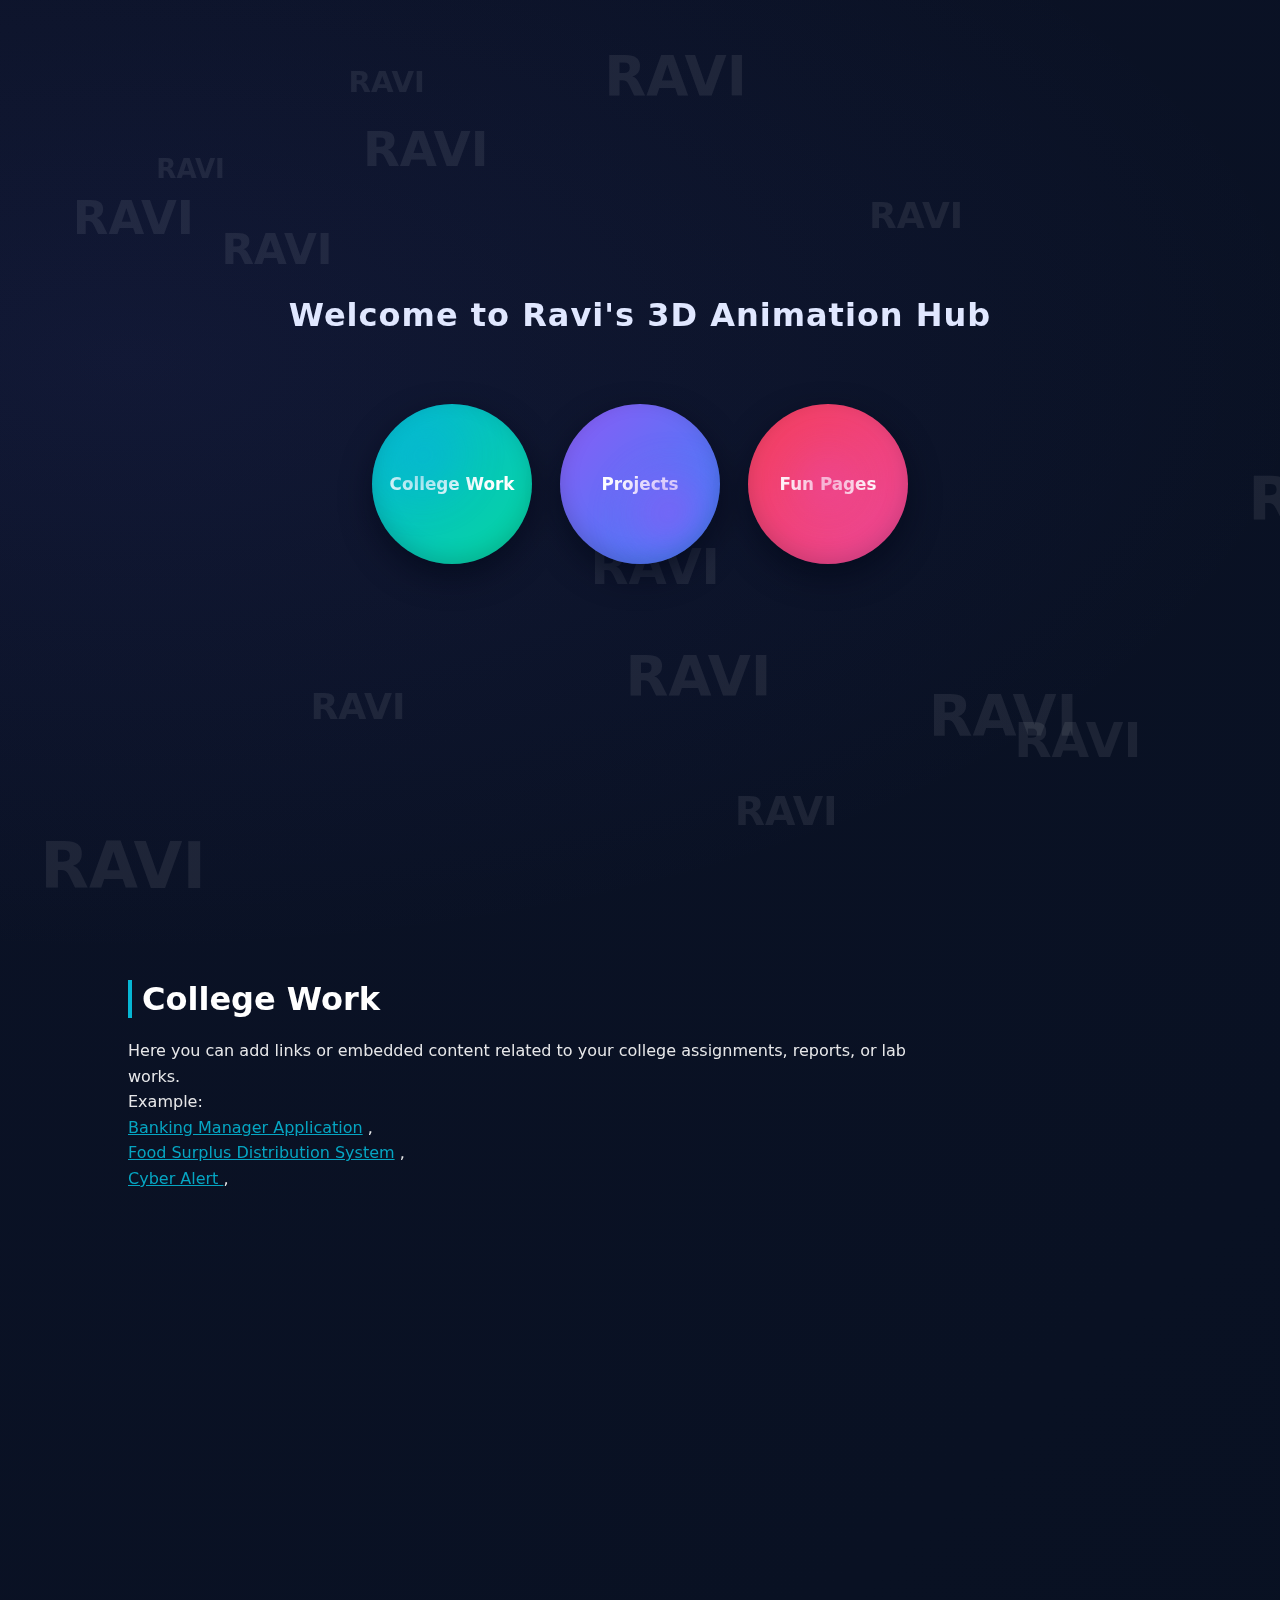
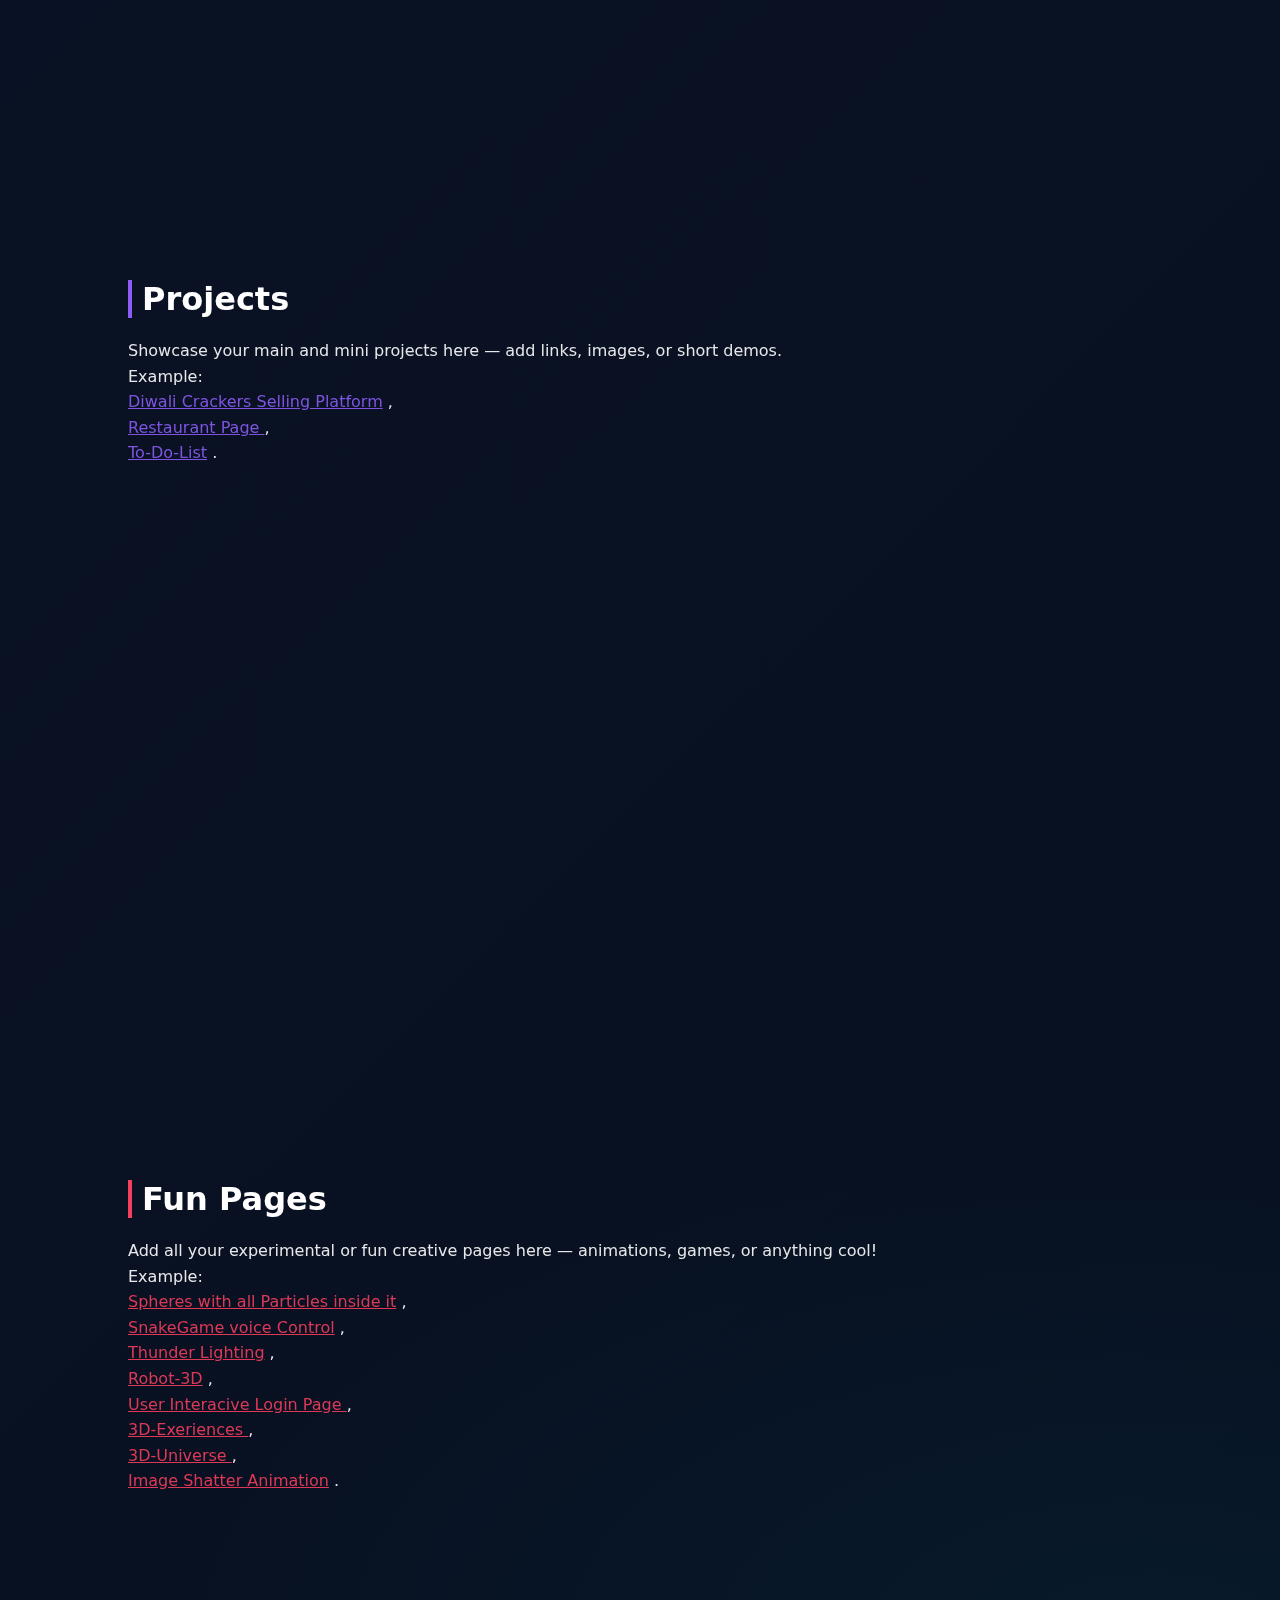
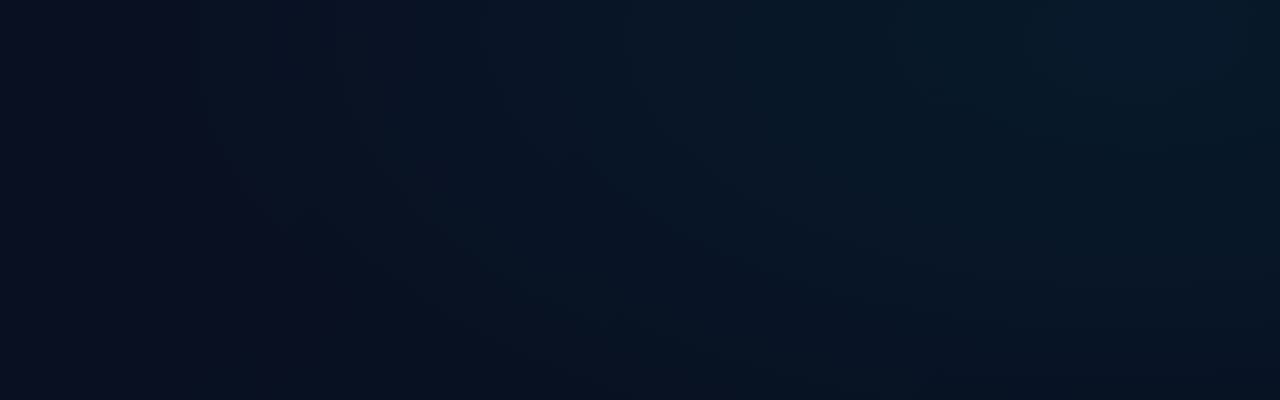
<file: index.html>
<!DOCTYPE html>
<html lang="en">
<head>
  <meta charset="UTF-8">
  <meta name="viewport" content="width=device-width, initial-scale=1.0">
  <title>Ravi | 3D Animations Hub</title>
  <style>
    :root {
      --bg-1: #0b1226;
      --bg-2: #071020;
      --accent1: #06b6d4;
      --accent2: #8b5cf6;
    }
    * { box-sizing: border-box; margin: 0; padding: 0; scroll-behavior: smooth; }
    body {
      font-family: 'Segoe UI', Roboto, system-ui, Arial, sans-serif;
      color: #fff;
      background: radial-gradient(1200px 600px at 10% 10%, rgba(99,102,241,0.08), transparent),
                  radial-gradient(1000px 500px at 90% 90%, rgba(6,182,212,0.06), transparent),
                  linear-gradient(135deg, var(--bg-1), var(--bg-2));
      overflow-x: hidden;
    }

    /* Floating "RAVI" background text */
    .floating-name {
      position: fixed;
      top: 0;
      left: 0;
      width: 100%;
      height: 100%;
      pointer-events: none;
      overflow: hidden;
      z-index: 0;
    }
    .floating-name span {
      position: absolute;
      font-size: 2.5rem;
      font-weight: 800;
      color: rgba(255, 255, 255, 0.08);
      animation: floatAround 12s linear infinite;
      user-select: none;
    }
    @keyframes floatAround {
      0% { transform: translate(0, 0) rotate(0deg); opacity: 0.2; }
      25% { transform: translate(100px, -80px) rotate(45deg); opacity: 0.4; }
      50% { transform: translate(-120px, 100px) rotate(90deg); opacity: 0.2; }
      75% { transform: translate(80px, 60px) rotate(135deg); opacity: 0.4; }
      100% { transform: translate(0, 0) rotate(360deg); opacity: 0.2; }
    }

    /* Top section with buttons */
    header {
      min-height: 100vh;
      display: flex;
      flex-direction: column;
      align-items: center;
      justify-content: center;
      text-align: center;
      position: relative;
      z-index: 2;
    }
    header h1 {
      font-size: 2rem;
      margin-bottom: 30px;
      color: #e0e7ff;
      letter-spacing: 1px;
    }

    .container {
      display: flex;
      gap: 28px;
      align-items: center;
      justify-content: center;
      padding: 40px;
    }

    .btn {
      width: 160px;
      height: 160px;
      border-radius: 50%;
      display: inline-flex;
      align-items: center;
      justify-content: center;
      text-decoration: none;
      color: #fff;
      font-weight: 700;
      font-size: 1.05rem;
      position: relative;
      overflow: hidden;
      box-shadow: 0 12px 30px rgba(2,6,23,0.6), inset 0 -6px 20px rgba(0,0,0,0.15);
      transition: transform .28s cubic-bezier(.2,.9,.2,1), box-shadow .28s;
    }

    .btn::before {
      content: "";
      position: absolute;
      inset: 0;
      border-radius: 50%;
      z-index: 0;
      filter: blur(18px);
      opacity: .85;
      transform: scale(.94);
      transition: transform .5s ease;
    }

    .btn:hover {
      transform: translateY(-8px) scale(1.05);
      box-shadow: 0 18px 40px rgba(2,6,23,0.7);
    }
    .btn:hover::before { transform: scale(1); }

    .circle1 { background: linear-gradient(135deg, var(--accent1), #06d6a0); }
    .circle1::before { background: radial-gradient(circle at 30% 30%, rgba(6,182,212,0.95), transparent 40%); }

    .circle2 { background: linear-gradient(135deg, var(--accent2), #3b82f6); }
    .circle2::before { background: radial-gradient(circle at 70% 70%, rgba(139,92,246,0.95), transparent 40%); }

    .circle3 { background: linear-gradient(135deg, #f43f5e, #ec4899); }
    .circle3::before { background: radial-gradient(circle at 50% 50%, rgba(236,72,153,0.95), transparent 40%); }

    /* Section styles */
    section {
      min-height: 100vh;
      padding: 80px 10%;
      position: relative;
      z-index: 2;
    }

    section h2 {
      font-size: 2rem;
      margin-bottom: 20px;
      border-left: 4px solid var(--accent1);
      padding-left: 10px;
    }

    section p {
      max-width: 800px;
      line-height: 1.6;
      opacity: 0.9;
    }

    /* Section colors */
    #college-work h2 { border-color: var(--accent1); }
    #projects h2 { border-color: var(--accent2); }
    #fun-pages h2 { border-color: #f43f5e; }

    @media (max-width: 480px) {
      .container { flex-direction: column; gap: 18px; }
      .btn { width: 128px; height: 128px; }
      h1 { font-size: 1.5rem; }
    }
  </style>
</head>
<body>

  <!-- Floating Background -->
  <div class="floating-name" id="floatingName"></div>

  <!-- Top Hero Section -->
  <header>
    <h1>Welcome to Ravi's 3D Animation Hub</h1>
    <div class="container">
      <a href="#college-work" class="btn circle1"><span class="label">College Work</span></a>
      <a href="#projects" class="btn circle2"><span class="label">Projects</span></a>
      <a href="#fun-pages" class="btn circle3"><span class="label">Fun Pages</span></a>
    </div>
  </header>

  <!-- College Work Section -->
  <section id="college-work">
    <h2>College Work</h2>
    <p>
      Here you can add links or embedded content related to your college assignments, reports, or lab works.<br>
      Example: <br>
     <a href="https://ravi16329.github.io/BANKING-SYSTEM/" target="_blank" style="color:#06b6d4;">Banking Manager Application</a> , <br> 
      <a href="https://ravi16329.github.io/FSDS-FoodSurplusDistributionSystem-/" target="_blank" style="color:#06b6d4;">Food Surplus Distribution System</a> , <br>
       <a href="./CyberAlert/index.html" target="_blank" style="color:#06b6d4;">Cyber Alert </a> ,
       
        
    </p>
  </section>

  <!-- Projects Section -->
  <section id="projects">
    <h2>Projects</h2>
    <p>
      Showcase your main and mini projects here — add links, images, or short demos.<br>
      Example: <br>
       <a href="https://ravi16329.github.io/DiwaliCrackersMain/" target="_blank"  style="color:#8b5cf6;">Diwali Crackers Selling Platform</a> , <br>
       <a href="https://ravi16329.github.io/Restaurant-Page/" target="_blank"  style="color:#8b5cf6;">Restaurant Page </a> , <br> 
      <a href="https://ravi16329.github.io/ToDoList/" target="_blank" style="color:#8b5cf6;">To-Do-List</a> .
    </p>
  </section>

  <!-- Fun Pages Section -->
  <section id="fun-pages">
    <h2>Fun Pages</h2>
    <p>
      Add all your experimental or fun creative pages here — animations, games, or anything cool!<br>
      Example: <br>
       <a href="ParticleSphere.html" target="_blank" style="color:#f43f5e;"> Spheres with all Particles inside it</a> , <br> 
       <a href="SnakeGame.html" target="_blank" style="color:#f43f5e;"> SnakeGame voice Control</a> , <br> 
       <a href="Thunder.html" target="_blank" style="color:#f43f5e;">Thunder Lighting</a> , <br> 
       <a href="Robot-3D.html" target="_blank" style="color:#f43f5e;">Robot-3D</a> , <br> 
       <a href="ActiveLoginPage.html" target="_blank" style="color:#f43f5e;"> User Interacive Login Page </a> , <br> 
       <a href="3D-Experiences.html" target="_blank" style="color:#f43f5e;"> 3D-Exeriences </a> , <br> 
       <a href="3D_Universe.html" target="_blank" style="color:#f43f5e;"> 3D-Universe </a> , <br> 
      <a href="ImageShatterAnimation.html" target="_blank" style="color:#f43f5e;">Image Shatter Animation</a> .
    </p>
  </section>

  <script>
    // Floating "RAVI" background generator
    const floatingName = document.getElementById('floatingName');
    const count = 15;
    for (let i = 0; i < count; i++) {
      const span = document.createElement('span');
      span.textContent = 'RAVI';
      span.style.left = Math.random() * 100 + '%';
      span.style.top = Math.random() * 100 + '%';
      span.style.fontSize = (1.5 + Math.random() * 2.5) + 'rem';
      span.style.animationDuration = (8 + Math.random() * 6) + 's';
      span.style.animationDelay = Math.random() * 5 + 's';
      floatingName.appendChild(span);
    }
  </script>
</body>
</html>
</file>
